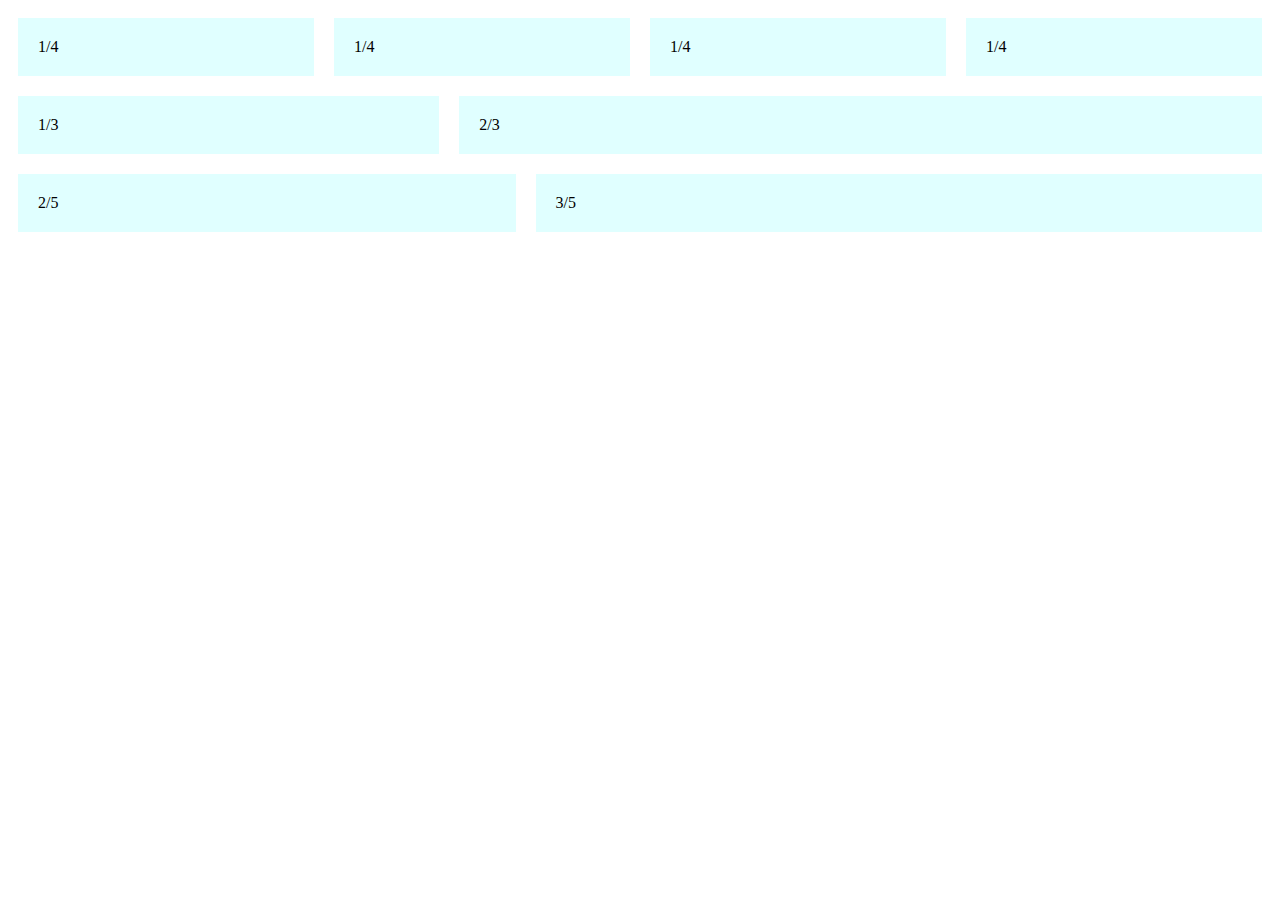
<file: CSS_Projects/FLEX-ible_Columns/index.html>
<!DOCTYPE html>
<html lang="en">

<head>
    <meta charset="UTF-8">
    <meta name="viewport" content="width=device-width, initial-scale=1.0">
    <title>FLEX-ible_Columns</title>
    <link rel="stylesheet" href="style.css">
</head>

<body>
    <div class="row">
        <div class="col">1/4</div>
        <div class="col">1/4</div>
        <div class="col">1/4</div>
        <div class="col">1/4</div>
    </div>
    <div class="row">
        <div class="col">1/3</div>
        <div class="col-2">2/3</div>
    </div>
    <div class="row">
        <div class="col-2">2/5</div>
        <div class="col-3">3/5</div>
    </div>
    

</body>

</html>
</file>
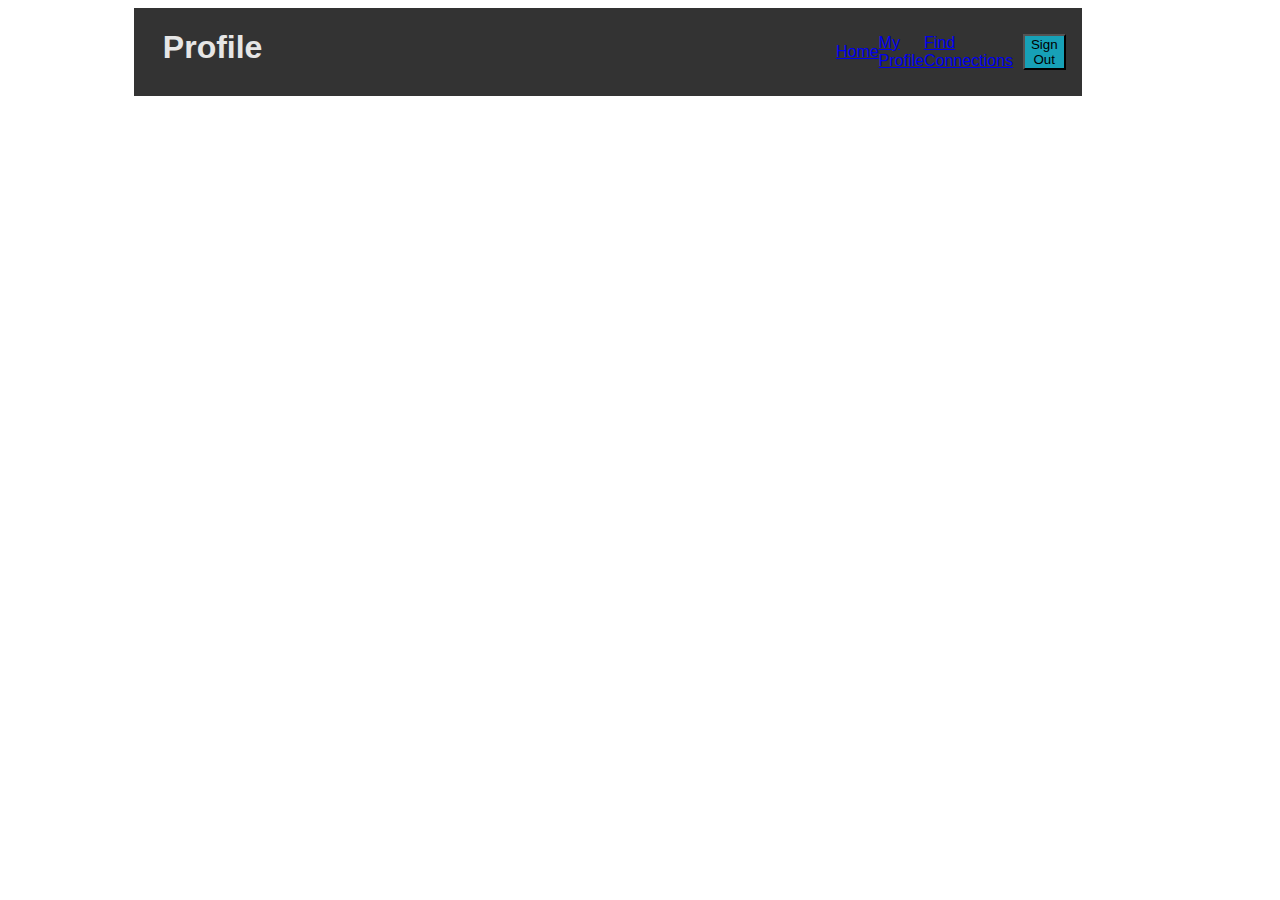
<file: CSS_Projects/Flex_Navbar/index.html>
<!DOCTYPE html>
<html lang="en">
<head>
    <meta charset="UTF-8">
    <meta name="viewport" content="width=device-width, initial-scale=1.0">
    <title>Flex_Navbar</title>
    <link rel="stylesheet" type="text/css" href="style.css">
</head>
<body>
    <div class="nav">
        <h1 class="nav-title">Profile</h1>
        <ul class="nav-links">
            <li><a href="#">Home</a></li>
            <li><a href="#" class="active">My Profile</a></li>
            <li><a href="#">Find Connections</a></li>
            <li><button class="btn">Sign Out</button></li>
        </ul>
    </div>
    
    
</body>
</html>
</file>
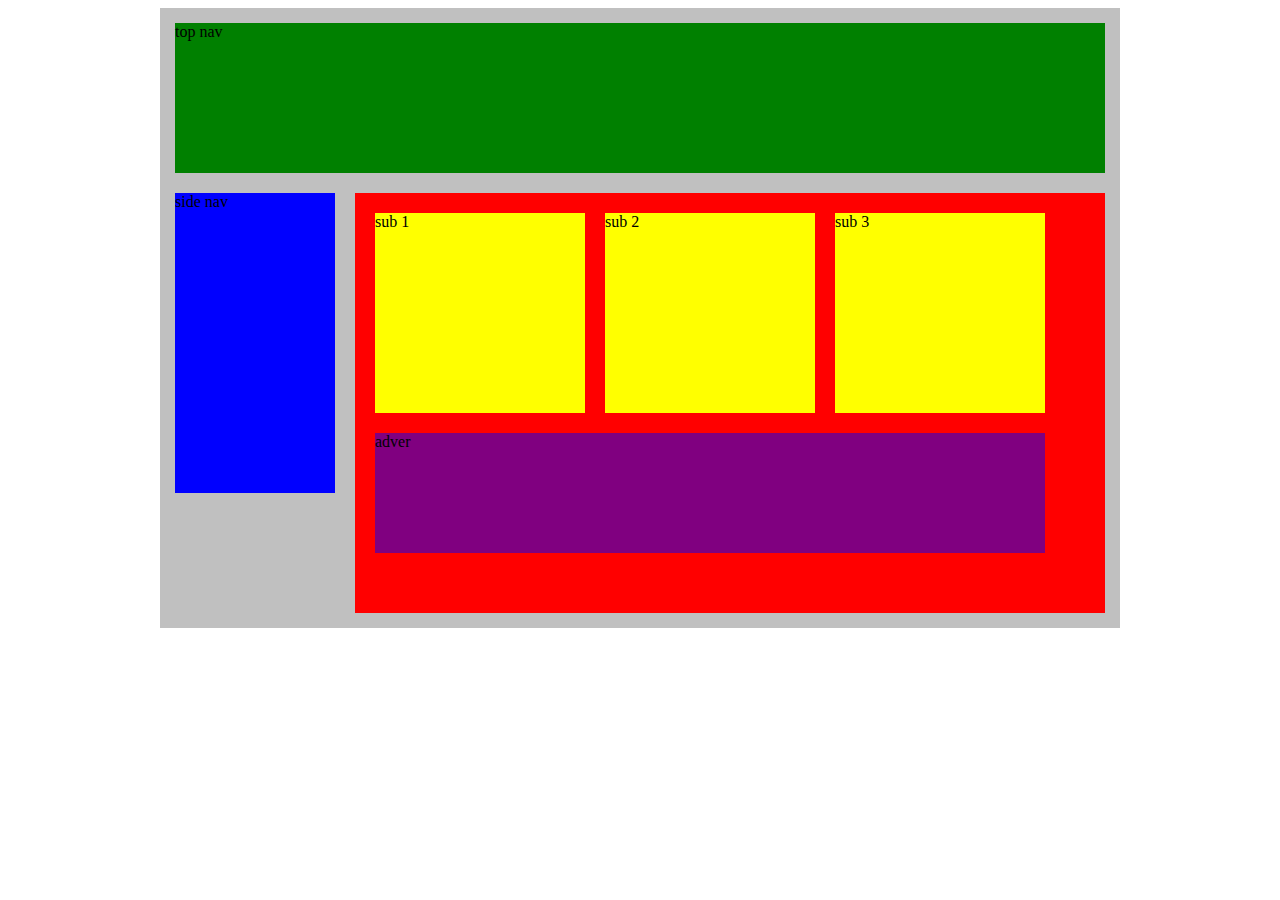
<file: CSS_Projects/Flex_our_Blocks/index.html>
<!DOCTYPE html>
<html lang="en">
<head>
    <title>Position Practice</title>
    <link rel="stylesheet" type="text/css" href="style.css">
</head>
<body>
    <div class="container">
        <div class="top-nav">top nav</div>
        <div class="row">
            <div class="side-nav">side nav</div>
            <div class="main">
                <div class="row">
                    <div class="sub-content">sub 1</div>
                    <div class="sub-content">sub 2</div>
                    <div class="sub-content">sub 3</div>
                </div>
                <div id="advertisement">adver</div>
            </div>
        </div>
    </div>
</body>
</html>
</file>
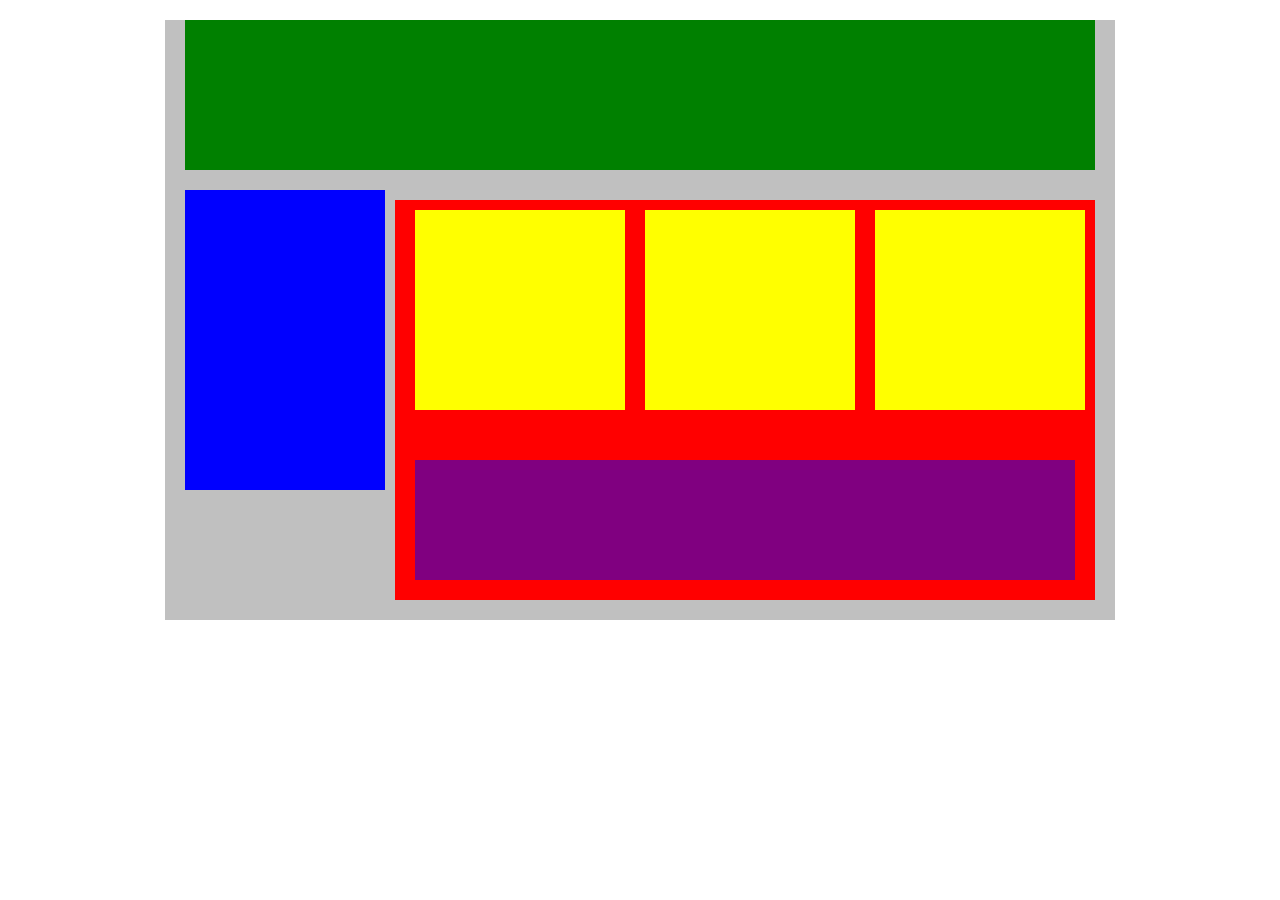
<file: CSS_Projects/Plotting_Our_Blox/index.html>
<!DOCTYPE html>
<html lang="en">
<head>
    <title>Plotting_Our_Box</title>
    <link rel="stylesheet" type="text/css" href="style.css">
</head>
<body>
    <div class="container">
        <div class="top-nav"></div>
        <div class="side-nav"></div>
        <div class="main">
            <div class="sub-content"></div>
            <div class="sub-content"></div>
            <div class="sub-content"></div>
            <div id="advertisement"></div>
                    </div>
    </div>
</body>
</html>
</file>
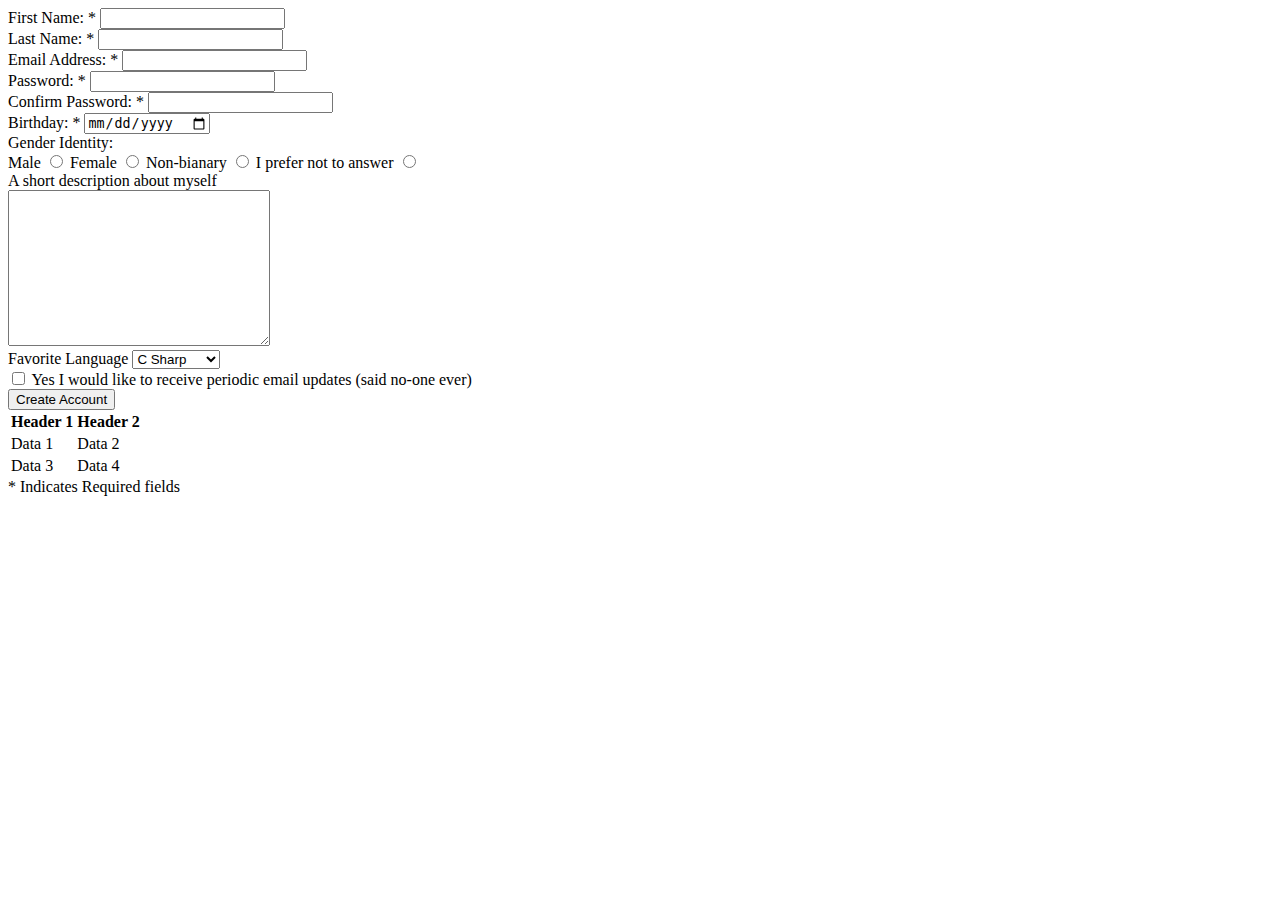
<file: CSS_Projects/Regestration Form/Index.html>
<!DOCTYPE html>
<html lang="en">

<head>
    <meta charset="UTF-8">
    <meta name="viewport" content="width=device-width, initial-scale=1.0">
    <title>WIP_Registration_Form</title>
</head>

<body>
    <div>
        <label> First Name: * </label>
        <input type="text">
    </div>
    <div>
        <label> Last Name: * </label>
        <input type="text">
    </div>
    <div>
        <label> Email Address: * </label>
        <input type="text">
    </div>
    <div>
        <label>Password: *</label>
        <input type="password" name="" id="">
    </div>
    <div>
        <label>Confirm Password: *</label>
        <input type="password" name="" id="">
    </div>
    <div>
        <label>Birthday: *</label>
        <input type="date" name="" id="">
    </div>
    <div>
        <label>Gender Identity:</label>
    </div>
    <div>
        <label>Male</label>
        <input type="radio" name="" id="">
        <label>Female</label>
        <input type="radio" name="" id="">
        <label>Non-bianary</label>
        <input type="radio" name="" id="">
        <label>I prefer not to answer</label>
        <input type="radio" name="" id="">
    </div>
    <div>
        <label>A short description about myself</label>
    </div>
    <div>
        <textarea name="" id="" cols="30" rows="10"></textarea>
    </div>
    <div>
        <label>Favorite Language</label>
        <select name="" id="">
            <option value="">C Sharp</option>
            <option value="">Java</option>
            <option value="">JavaScrypt</option>
            <option value="">Python</option>
        </select>
    </div>
    <div>
        <input type="checkbox" name="" id="">
        <label>Yes I would like to receive periodic email updates (said no-one ever)</label>
    </div>
    <div>
        <input type="submit" value="Create Account">
    </div>
    <div>
        <table>
            <tr>
              <th>Header 1</th>
              <th>Header 2</th>
            </tr>
            <tr>
              <td>Data 1</td>
              <td>Data 2</td>
            </tr>
            <tr>
              <td>Data 3</td>
              <td>Data 4</td>
            </tr>
          </table>
          
    </div>
    <label>* Indicates Required fields</label>
</body>

</html>
</file>
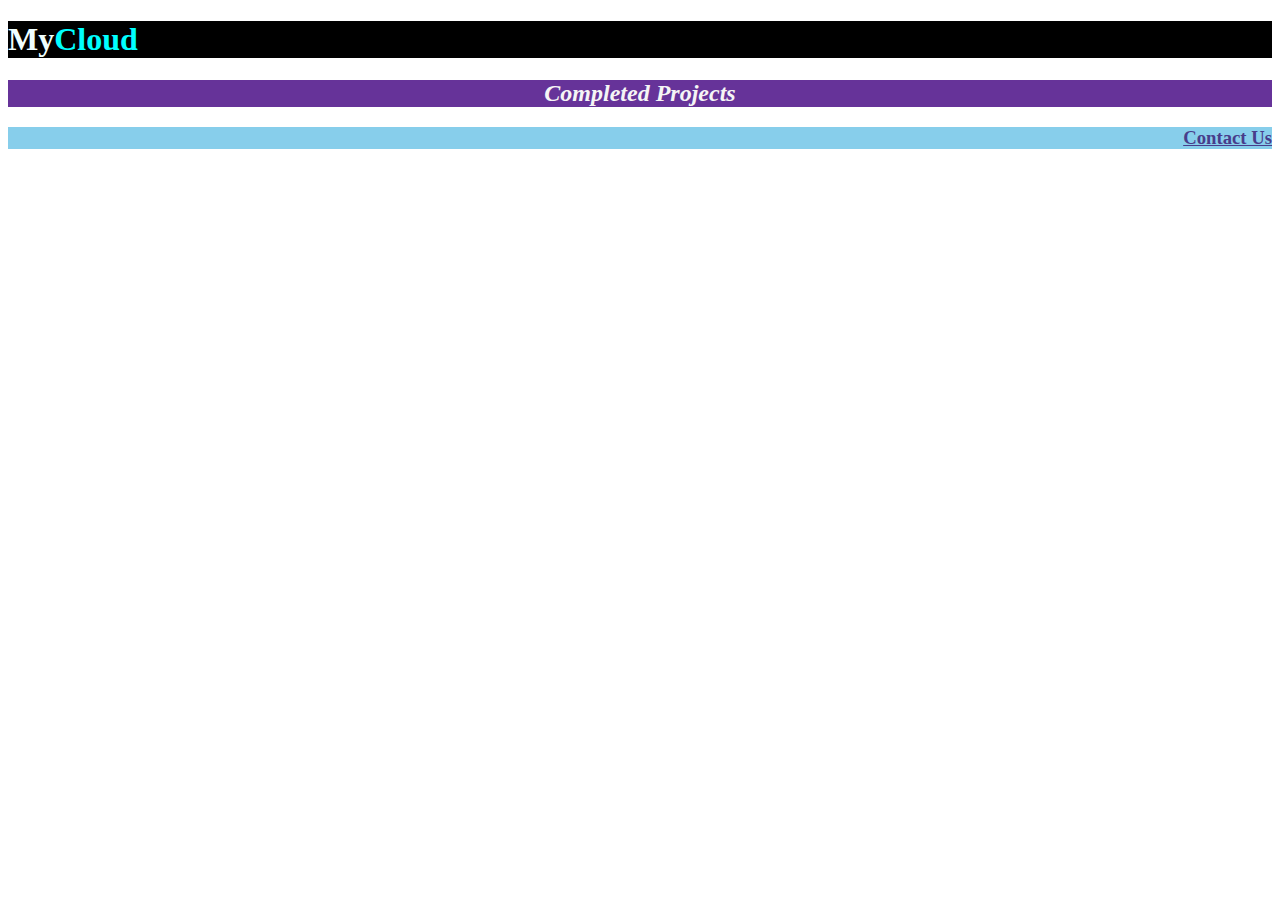
<file: CSS_Projects/Text_Styling/index.html>
<!DOCTYPE html>
<html lang="en">

<head>
    <meta charset="UTF-8">
    <meta name="viewport" content="width=device-width, initial-scale=1.0">
    <title>Church_Shaun_Styles</title>
    <link rel="stylesheet" href="style.css">
</head>

<body>
    <div>
        <H1><span class="MyWhite">My</span>Cloud</H1>
    </div>
    <div>
        <h2>Completed Projects</h2>
    </div>
    <div>
        <h3>Contact Us</h3>
    </div>
</body>

</html>
</file>
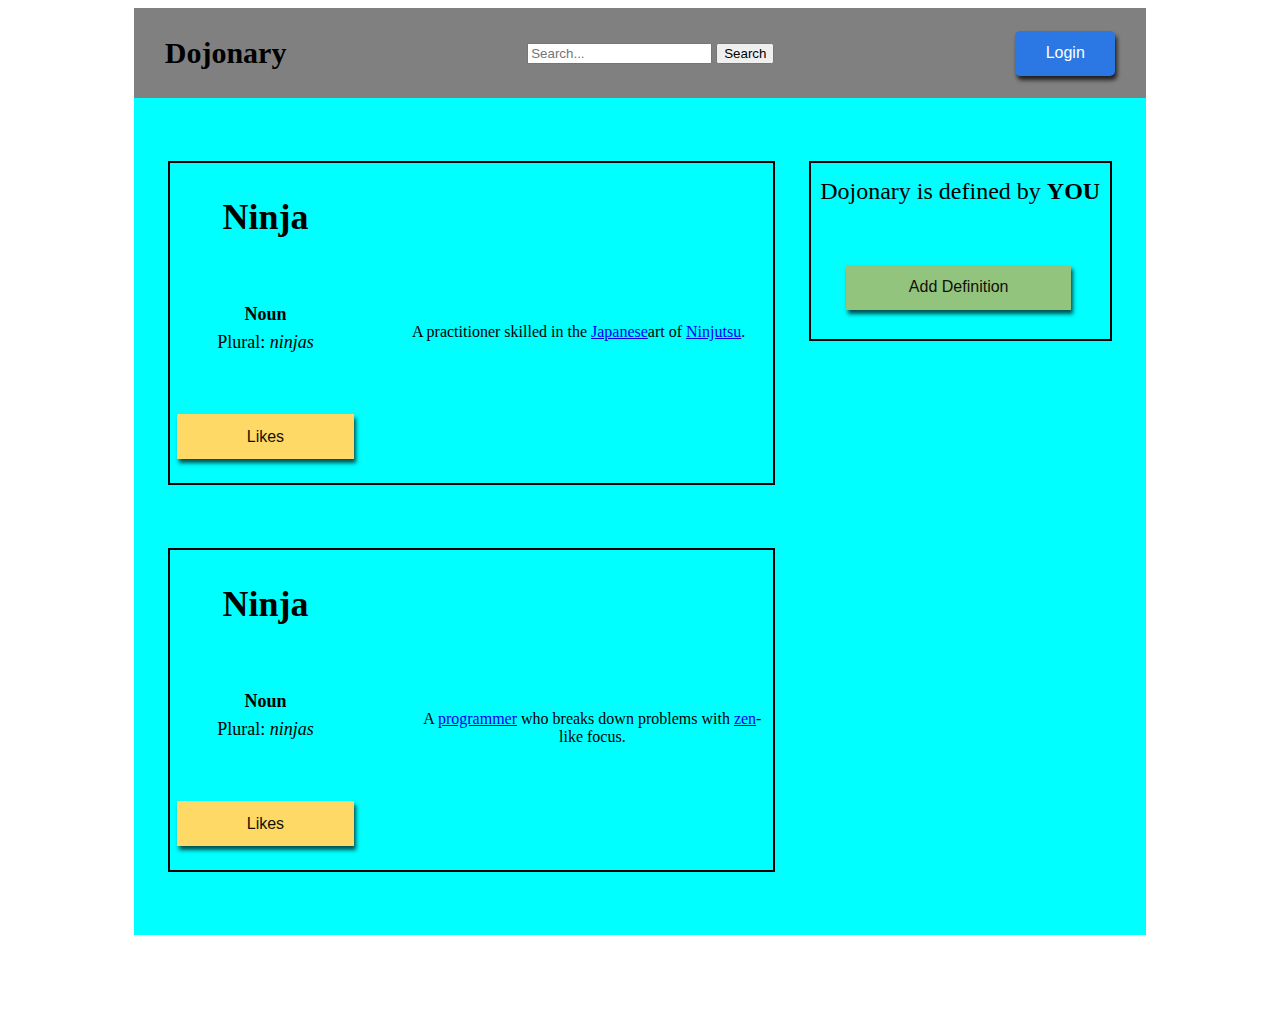
<file: JS_ Projects/Button_Clicker/index.html>
<!DOCTYPE html>
<html lang="en">

<head>
    <meta charset="UTF-8">
    <meta name="viewport" content="width=device-width, initial-scale=1.0">
    <title>Button_Clicker</title>
    <link rel="stylesheet" href="style.css">
</head>

<body>
    <div Class="all">
        <div class="nav-banner">
            <div class="nav-title">
                <p class="nav-dojonary">
                    Dojonary
                </p>
            </div>
            <div class="nav-searchbar">
                <form>
                    <input type="search" placeholder="Search..." />
                    <button type="submit">Search</button>
                </form>
            </div>
            <div class="nav-loginbutton">
                <button class="login-button" onclick="navLoginLogout(this)">Login
                </button>
            </div>
        </div>
        <div class="content">
            <div class="definitions-column">
                <div class="definitions-area"><!-- Definition 1 -->
                    <div class="definitions-left">
                        <div class="entry-name">
                            <p class="p-entry-name">Ninja</p>
                        </div>
                        <div class="plural">
                            <p class="p-word-class">Noun</p>
                            <p class="p-plural"> Plural: <em>ninjas</em></p>
                        </div>
                        <div class="likes-area">
                            <button class="likes-button" onclick="alert('Ninja was liked')" onclick="addlikescounter">
                                Likes
                            </button>
                        </div>
                    </div>
                    <div class="definitions-right"><!-- definition goes here -->
                        <div class="definition">
                            <p>A practitioner skilled in the <a
                                    href="https://en.wikipedia.org/wiki/Japanese_people">Japanese</a>art of <a
                                    href="https://en.wikipedia.org/wiki/Ninjutsu">Ninjutsu</a>.
                        </div>
                    </div>
                </div>
                <div class="definitions-area"> <!-- Definition 2 -->
                    <div class="definitions-left">
                        <div class="entry-name">
                            <p class="p-entry-name">Ninja</p>
                        </div>
                        <div class="plural">
                            <p class="p-word-class">Noun</p>
                            <p class="p-plural"> Plural: <em>ninjas</em></p>
                        </div>
                        <div class="likes-area">
                            <button class="likes-button" onclick="alert('Ninja was liked')">
                                Likes
                            </button>
                        </div>
                    </div>
                    <div class="definitions-right"><!-- definition goes here -->
                        <div class="definition">
                            <p>A <a href="https://en.wikipedia.org/wiki/Programmer">programmer</a> who breaks down
                                problems with <a href="https://en.wikipedia.org/wiki/Zen">zen</a>-like focus. </p>
                        </div>
                    </div>
                </div>
            </div>
            <div class="dojonary-area">
                <div class="dojonary">
                    <div class="defined-by-you">
                        <p class="p-defined-by-you">Dojonary is defined by <strong>YOU</strong></p>
                    </div>
                    <div class="defined-by-you-button1">
                        <button class="defined-by-you-button2" onclick="hideDojonaryButton(this)">Add
                            Definition</button>
                    </div>
                </div>
            </div>
        </div>
    </div>
    </div>
    <script src="script.js"></script>
</body>

</html>
</file>
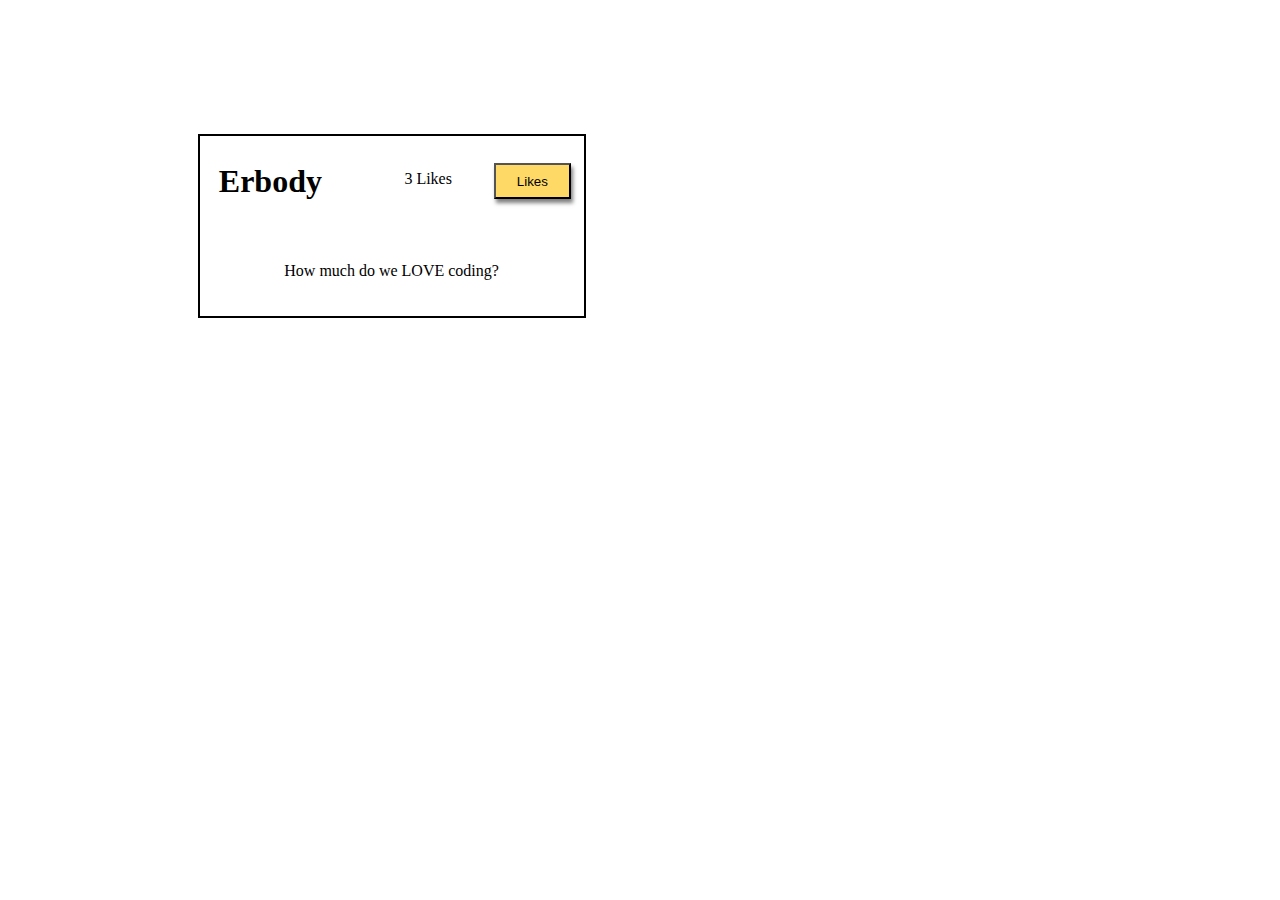
<file: JS_ Projects/Liking_Likes/index.html>
<!DOCTYPE html>
<html lang="en">

<head>
    <meta charset="UTF-8">
    <meta name="viewport" content="width=device-width, initial-scale=1.0">
    <title>Liking_Likes</title>
    <link rel="stylesheet" href="style.css">
</head>

<body>
    <div class="all">
        <div class="container">
            <div class="top">
                <Div class="some-user-area">
                    <h1 class="some-user-text">Erbody</h1>
                </Div>
                <div class="likes-order">
                    <p class="likes-counter"><span id="likes-counter">3</span> Likes</p>
                    <div class="likes-button-area">
                        <button class="likes-button" onclick="addcounter()" id="likes-button">Likes</button>
                    </div>
                </div>
            </div>
            <div class="filler-text-area">
                <p class="filler-text">How much do we LOVE coding?</p>
            </div>
        </div>
    </div>
</body>
<script src="script.js"></script>

</html>
</file>
<file: CSS_Projects/FLEX-ible_Columns/style.css>
.row {
    display: flex;
}
.col {
    flex: 1;
    padding: 20px;
    margin: 10px;
    background-color: lightcyan;
}
.col-2{
    flex: 2;
    padding: 20px;
    margin: 10px;
    background-color: lightcyan;
}
.col-3{
    flex: 3;
    padding: 20px;
    margin: 10px;
    background-color: lightcyan;
}
</file>
<file: CSS_Projects/Flex_Navbar/style.css>
.nav {
    margin-left: 10%;
    width: 75%;
    /* border: 2px solid #17a1b7; */
    background-color: #333333;
    display: flex;
    justify-content: space-between;
    font-family: 'Roboto', sans-serif;
}

.nav-title {
    color: #e6e6e6;
    padding-left: 3%;
}

.nav-links {
    list-style-type: none;
    padding-right: 1%;
    width: 25%;
    color: #e6e6e6;
    display: flex;
    justify-content: space-between;
    align-items: center;
    font-family: 'roboto', sans-serif
}

.btn {
    background-color: #17a1b7;
    margin: 10px;
    font-family: 'roboto', sans-serif
}
</file>
<file: CSS_Projects/Flex_our_Blocks/style.css>
.container{
    width: 950px;
    background-color: silver;
    margin: 0px auto;
    padding: 5px;
}
.top-nav {
    height: 150px;
    background-color: green;
    margin: 10px;
}
.side-nav {
    height: 300px;
    width: 200px;
    background-color: blue;
    margin: 10px;
}
.main {
    height: 400px;
    width: 700px;
    padding: 10px;
    padding-right: 50px;
    background-color: red;
    margin: 10px;
}
.sub-content {
    height: 200px;
    width: 210px;
    background-color: yellow;
    margin: 10px;
}
#advertisement {
    height: 120px;
    width: 660px;
    background-color: purple;
    padding-right: 10px;
    margin: 10px;
}
.row {
    display: flex;
    /* TODO - what should go here? */
}
</file>
<file: CSS_Projects/Plotting_Our_Blox/style.css>
.container {
    position: relative;
    width: 950px;
    height: 600px;
    background-color: silver;
    margin: 0px auto;
}

.top-nav {
    height: 150px;
    background-color: green;
    margin: 20px;
}

.side-nav {
    height: 300px;
    width: 200px;
    background-color: blue;
    margin: 20px;
}

.main {
    position: absolute;
    bottom: 0;
    right: 0;
    height: 400px;
    width: 700px;
    background-color: red;
    margin: 20px;
}

.sub-content {
    float: right;
    height: 200px;
    width: 210px;
    background-color: yellow;
    margin: 10px;
}

#advertisement {
    position: absolute;
    bottom: 0px;
    height: 120px;
    width: 660px;
    background-color: purple;
    margin: 20px;
}
</file>
<file: CSS_Projects/Text_Styling/style.css>
h1 {
    color: cyan;
    Background: black
}

h2 {
    text-align: center;
    font-style: italic;
    color: whitesmoke;
    background: rebeccapurple
}

h3 {
    text-align: right;
    text-decoration: underline;
    color: darkslateblue;
    background: skyblue
}
.MyWhite{
    color: azure;
}
</file>
<file: JS_ Projects/Button_Clicker/style.css>
.all {
    display: flex;
    align-items: center;
    flex-direction: column;
}

.nav-banner {
    display: flex;
    align-items: center;
    background-color: gray;
    width: 80%;
    height: 10vh;
    justify-content: space-between;
}

.nav-title {
    margin-left: 3%;
}

.nav-dojonary {
    font-size: 30px;
    font-weight: bolder;
}

.nav-loginbutton {
    margin-right: 3%;
}

.login-button {
    height: 5vh;
    width: 100PX;
    padding: 10px 20px 10px 20 px;
    background-color: #2b78e4;
    color: white;
    border: none;
    border-radius: 5px;
    font-size: 16px;
    cursor: pointer;
    box-shadow: 2px 4px 4px rgba(0, 0, 0, 0.767);
}

.content {
    background-color: aqua;
    display: flex;
    justify-content: space-evenly;
    height: 93vh;
    width: 80%;
}

.definitions-column {
    display: flex;
    flex-direction: column;
    justify-content: space-evenly;
    /* background-color: red; */
    width: 60%;
}

.definitions-area {
    display: flex;
    /* background-color: violet; */
    height: 36vh;
    width: 100%;
    border: 2px solid black;
    box-sizing: border-box;
    gap: 7px;
    padding-left: 7px;
}

.definitions-left {
    display: flex;
    flex-direction: column;
    justify-content: space-evenly;
    width: 30%;
    height: 100%;
}

.definitions-right {
    width: 70%;
    height: 100%;
}

.entry-name {
    /* background-color: yellow; */
    height: 10vh;
    width: 100%;
    margin: 0%;
    padding: 0%;
}

.p-entry-name {
    font-size: 36px;
    font-weight: bold;
    text-align: center;
    padding: 5% 0 2% 0;
    margin: 0%;
}

.plural {
    /* background-color: green; */
    height: 10vh;
    width: 100%;
}

.p-word-class {
    text-align: center;
    font-size: large;
    font-weight: bold;
    padding: 2% 0 2% 0;
    margin: 0;
}

.p-plural {
    text-align: center;
    font-size: large;
    padding: 2% 0 2% 0;
    margin: 0%;
}

.likes-area {
    /* background-color: blue; */
    height: 5vh;
    width: 100%;
}

.likes-button {
    height: 5vh;
    width: 100%;
    background-color: #ffd966;
    color: #121007;
    border: none;
    border-radius: 5px;
    font-size: 16px;
    cursor: pointer;
    border-radius: 0;
    box-shadow: 2px 4px 4px rgba(0, 0, 0, 0.678);
}

.definition {
    display: flex;
    text-align: center;
    /* background-color: indigo; */
    height: 100%;
    margin-top: 16vh;
    margin-left: 4vw;
}

.dojonary-area {
    display: flex;
    /* background-color: orange; */
    width: 30%;
    justify-content: space-between;
}

.dojonary {
    /* background-color: green; */
    height: 20vh;
    width: 100%;
    justify-content: space-between;
    border: 2px solid black;
    box-sizing: border-box;
    margin-top: 7vh;
    overflow: hidden;
}

.defined-by-you {
    /* background-color: rgb(102, 0, 128); */
    height: 10vh;
    width: 100%;
}

.p-defined-by-you{
    font-size: 24px;
    text-align: center;
    padding: 5% 0 2% 0;
    margin: 0%;
}

.defined-by-you-button {    
    background-color: yellow;
    margin: 0%;
    height: 10vh;
    width: 100%;
}

.defined-by-you-button2{
    height: 5vh;
    width: 75%;
    margin-left: 12%;
    margin-top: 4%;
    background-color: #93c47d;
    color: #121007;
    border: none;
    border-radius: 5px;
    font-size: 16px;
    cursor: pointer;
    border-radius: 0;
    box-shadow: 2px 4px 4px rgba(0, 0, 0, 0.678);
}
</file>
<file: JS_ Projects/Liking_Likes/style.css>
.all {
    height: 100%;
    width: 100%;
    padding: 10% 15%;
}

.container {
    /* background-color: red; */
    border: 2px solid black;
    height: 20vh;
    width: 30vw;
}

.top {
    display: flex;
    justify-content: space-between;
    align-items: center;
    /* background-color: orange; */
    height: 50%;
    width: 100%;
}

.some-user-area{
    margin-left: 5%;
}

.some-user-text{
margin: 0;
}

.some-user {
    /* background-color: yellow; */
    height: 40%;
    width: 33.3%;
}

.likes-order {
    display: flex;
    justify-content: space-evenly;
    align-items: center;
    height: 100%;
    width: 50%;

}

.likes-counter {
    /* background-color: green; */
    margin-top: 15%;
    height: 40%;
    width: 40%;
}

.likes-button-area {
    /* background-color: blue; */
    height: 40%;
    width: 40%;
    min-width: 30px;
    min-height: 10px;
}

.likes-button {
    background-color: #ffd966;
    box-shadow: 2px 4px 4px rgba(0, 0, 0, 0.5);
    height: 100%;
    width: 100%;
}

.filler-text-area {
    display: flex;
    justify-content: center;
    align-items: center;
    /* background-color: indigo; */
    height: 50%;
    width: 100%;
}

.filler-text {
    margin: 0;
}
</file>
